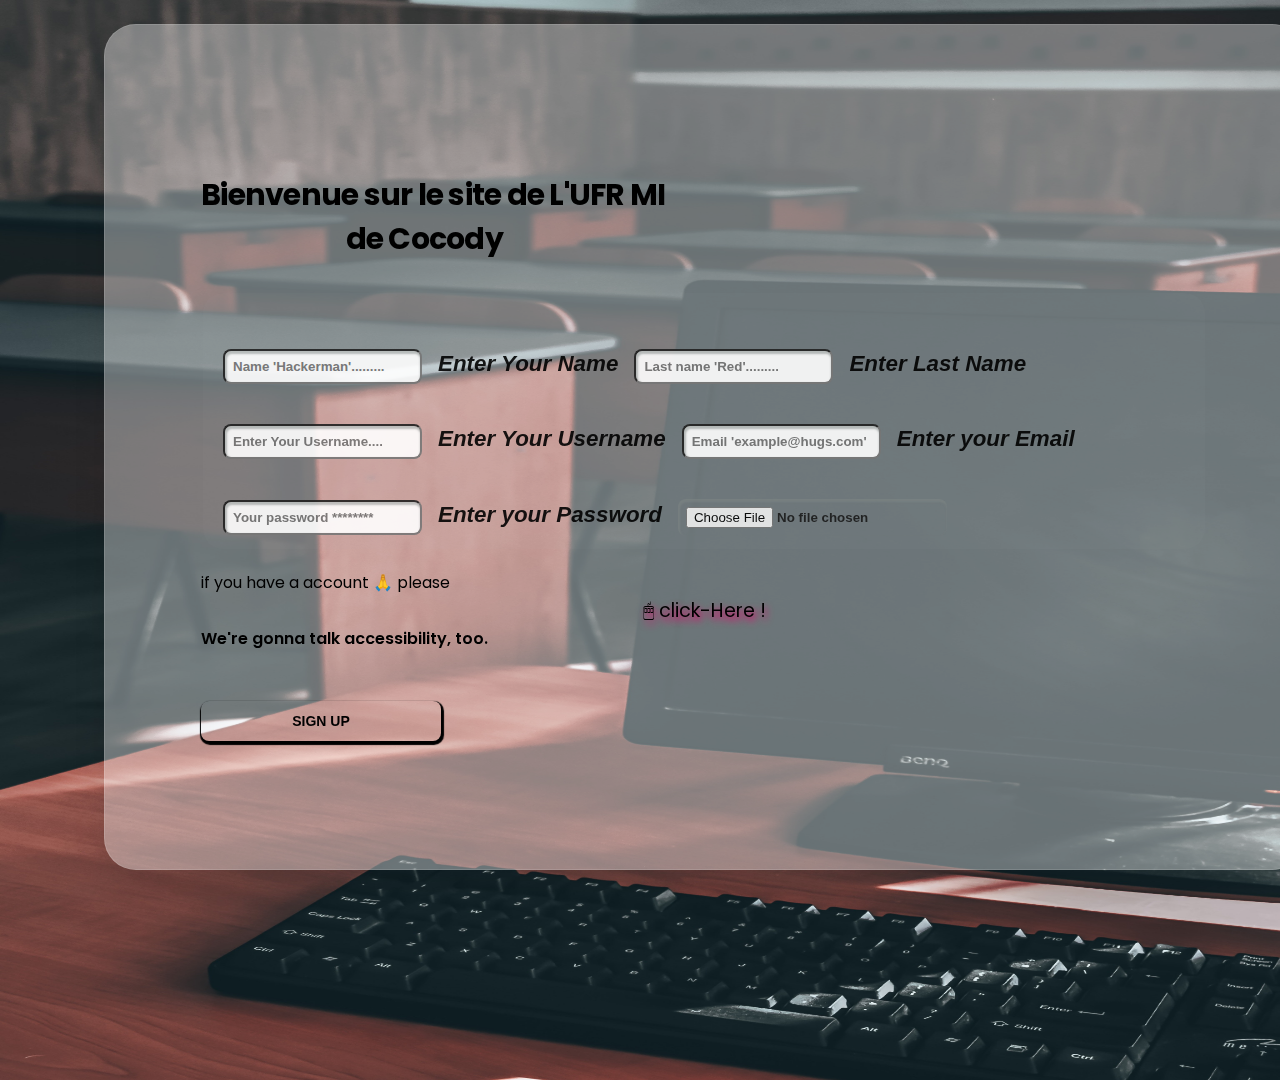
<file: log.html>
<!DOCTYPE html>
<html lang="en">
<head>
    <meta charset="UTF-8">
    <meta http-equiv="X-UA-Compatible" content="IE=edge">
    <meta name="viewport" content="width=device-width, initial-scale=1.0">
    <title>ufhb ❄️</title>
  <link rel="preconnect" href="https://fonts.gstatic.com" />
    <link
      href="https://fonts.googleapis.com/css2?family=Poppins:wght@400;600;700&display=swap"
      rel="stylesheet"
    />
    <link rel="stylesheet" href="./custom.css">
</head>
<body>
<header class="header_log">
  <div class="backgroung">
    <img src="./assets/pexels-7.jpg" style="left:0; top:0; position: absolute; z-index: -1; background-size: cover; height: 120vh; width: 100vw " alt="" srcset="">
  </div>
      <!-- Canvas -->
<canvas class="orb-canvas"></canvas>
<!-- Overlay -->
<div class="overlay">
  <!-- Overlay inner wrapper -->
  <div class="overlay__inner">
    <!-- Title -->
    <h1 class="overlay__title">
      Bienvenue sur le  site de L'UFR MI 
      <span class="text-gradient">Université Felix Félix-Houphouët-Boigny </span> de Cocody
    </h1>
    <div class="connection">
      <!-- start log -->

      <div class="modal_body">
          <div class="Sign-Up form">
              <form action="POST" method="post">
                  <div class="name">
                      <input type="text" name="Nom" placeholder="Name 'Hackerman'........." id="😋Nom" required >
                      <label >Enter Your Name</label>
                
                      <input type="text" name="Prénom" placeholder="Last name 'Red'........." id="😋Nom" required >
                      <label for="">Enter Last Name</label>
                

                      <input type="text" name="Username" placeholder="Enter Your Username...." id="User" required >
                      <label for="Username">Enter Your Username</label>
                 

                      <input type="email" name="Email" placeholder="Email 'example@hugs.com' ......"
                          id="Email" required aria-required="enter a Email correct...">
                      <label for="">Enter your Email </label>
            

                      <input type="password" name="password" placeholder="Your password ********" id="pw" required >
                      <label for="">Enter your Password</label>

                      <input type="file" name="photo" id="pp" value="choice picture">

                  </div>
              </form>

          </div>
        
      </div>
   

  </div>
    <!-- Description -->
    <p class="overlay__description">
      if you have a account 🙏 please <a href="./login.html"><big style="color: ;">🖱 click-Here !</big></a>
      <strong>We're gonna talk accessibility, too.</strong>
    </p>
    <!-- Buttons -->
    <div class="overlay__btns">

      <button class="overlay__btn overlay__btn--colors">
        <a href="./index.html" target="_blank">

            SIGN UP 
          </a>
      </button>
    </div>
  </div>
</div>
<!-- partial -->
</header>

<script src="./javascript/log.script.js"></script>
<script src="./javascript/jquery.js"></script>
<script src="./javascript/jquery.min.js"></script>
</body>
</html>
</file>
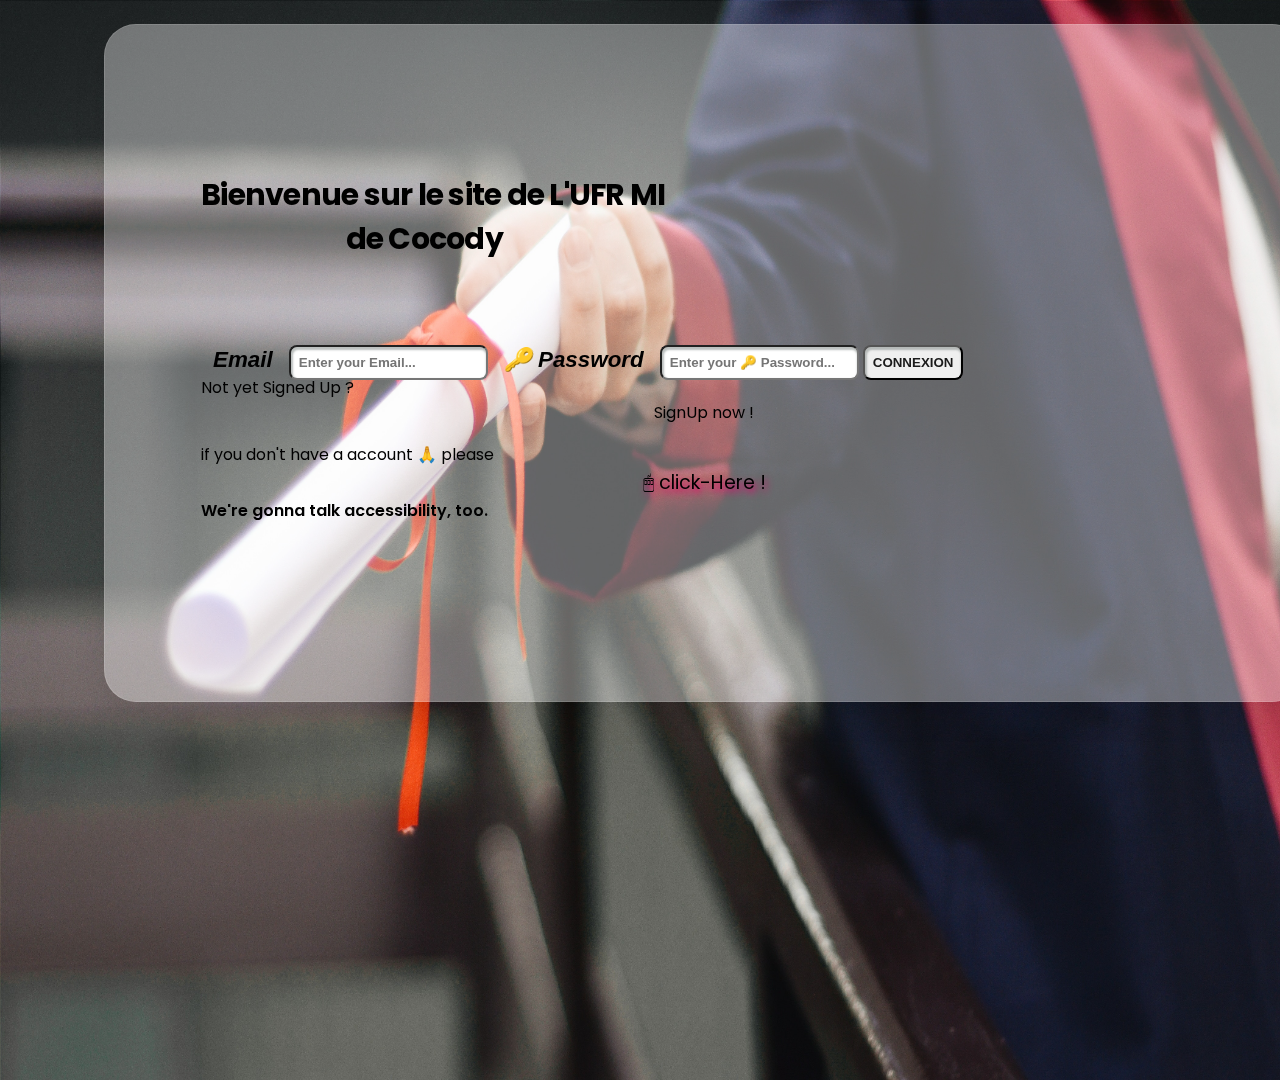
<file: login.html>
<!-- textt  -->
<!DOCTYPE html>
<html lang="en">
<head>
    <meta charset="UTF-8">
    <meta http-equiv="X-UA-Compatible" content="IE=edge">
    <meta name="viewport" content="width=device-width, initial-scale=1.0">
    <title>ufhb ❄️</title>
  <link rel="preconnect" href="https://fonts.gstatic.com" />
    <link
      href="https://fonts.googleapis.com/css2?family=Poppins:wght@400;600;700&display=swap"
      rel="stylesheet"
    />
    <link rel="stylesheet" href="./custom.css">
</head>
<body>
<header class="header_login">
  <div class="backgroung">
    <img src="./assets/pexels-8.jpg" style="left:0; top:0; position: absolute; z-index: -1; background-size: cover; height: 120vh; width: 100vw " alt="" srcset="">
  </div>
      <!-- Canvas -->
<canvas class="orb-canvas"></canvas>
<!-- Overlay -->
<div class="overlay">
  <!-- Overlay inner wrapper -->
  <div class="overlay__inner">
    <!-- Title -->
    <h1 class="overlay__title">
      Bienvenue sur le  site de L'UFR MI 
      <span class="text-gradient">Université Felix Félix-Houphouët-Boigny </span> de Cocody
    </h1>
    <div class="connection">
      <!-- start log -->

      <div class="wrapper">
        <section class="form login">
            <header></header>
            <form action="#">
               <div class="name-details">
                   
                <div class="field input">
                    <label for="">Email</label>
                    <input type="text" placeholder="Enter your Email... " required>

                </div>
                <div class="field input">
                    <label for="">🔑 Password</label>
                    <input type="password" placeholder="Enter your 🔑 Password... " required>
                    <i class="fas fa-eye"></i>
                </div>
              
                <div class="field">
                
                    <input type="submit" value="CONNEXION" required>

                </div>
                
               </div>
            </form>
            <div class="link">Not yet Signed Up ? <a href="#">SignUp now !</a></div>
        </section>
    </div>

  </div>
    <!-- Description -->
    <p class="overlay__description">
      if you don't have a account 🙏 please <a href="./log.html"><big style="color: ;">🖱 click-Here !</big></a>
      <strong>We're gonna talk accessibility, too.</strong>
    </p>
    <!-- Buttons -->
   
  </div>
</div>
<!-- partial -->
</header>

<script src="./javascript/log.script.js"></script>
<script src="./javascript/jquery.js"></script>
<script src="./javascript/jquery.min.js"></script>
</body>
</html>
</file>
<file: custom.css>
html {
  -webkit-font-smoothing: antialiased;
  -moz-osx-font-smoothing: grayscale;
  --bgColorMenu: #1d1d27;
  --duration: 0.7s;
}

body {
  /* max-width: 1920px;
  display: grid;*/
  overflow-x: hidden;
 min-height: 100vh;
  width: 100vw;
  place-items: center; 
  padding: 1rem;
  font-family: var(--font-family);
  color: var(--dark-color);
  background: var(--bg-gradient);
}

.header .navbar{
  display: grid;
  grid-template-columns: 25% 25% 25% 25%;
  justify-content: center;
  align-items: center;
  min-width: 46vw;
  
  
}
.navbar .dropdown{
  /* border: 1rem solid #000; */
  /* height: 70px;
  width: 100px;
  margin: 3px;
  display: flex;
  justify-content: center;
  align-items: center; */
  
}

/*  start dropdown */
/* Dropdown Button */
.dropbtn {
  background-color: #3498DB;
  color: white;
  padding: 16px;
  font-size: 16px;
  border-radius: 12px;
  cursor: pointer;
}

/* Dropdown button on hover & focus */
.dropbtn:hover, .dropbtn:focus {
  background-color: #297fb9c4;
}

/* The container <div> - needed to position the dropdown content */
.dropdown {
  position: relative;
  display: inline-block;
}

/* Dropdown Content (Hidden by Default) */
.dropdown-content {
  display: none;
  position: absolute;
  background-color: #f1f1f1;
  min-width: 160px;
  box-shadow: 0px 8px 16px 0px rgba(0,0,0,0.2);
  z-index: 1;
}

/* Links inside the dropdown */
.dropdown-content a {
  color: black;
  padding: 12px 16px;
  text-decoration: none;
  display: block;
}

/* Change color of dropdown links on hover */
.dropdown-content a:hover {background-color: #ddd}

/* Show the dropdown menu (use JS to add this class to the .dropdown-content container when the user clicks on the dropdown button) */
.show {display:block;}
 /* end dropdown */


p {
  font-size: 1.4rem;
}

form div {
  display: inline-block;
  height: 50px;
  margin: 1rem 0rem;
}

input {
  border-radius: 8px;
  font-size: 100;
  font-weight: bold;
  padding: 0.5rem;
  color: rgb(26, 26, 26) !important;
  box-shadow: inset 1px 2px 2px 1px rgba(130, 136, 135, 0.534);
}

label {
  font-size: 0.8rem;
  font-style: italic;
  font-weight: 900;
  color: #000;
}

button {
  margin: 0;
  padding: 20px;
  border-radius: 20px;
  cursor: pointer;
  border: 2px solid rgb(43, 43, 43);
  box-shadow: 1px 2px 1px 2px #000;
  background-color: rgba(127, 255, 212, 0.459);
  font-weight: bolder;
  font-size: 1rem;
  font-family: "Gill Sans", "Gill Sans MT", Calibri, "Trebuchet MS", sans-serif;
}

span {
  /* border: 3px solid rgba(54, 54, 54, 0.473); */
  border-radius: 50px;
  height: 12px;
  width: 5px;
  margin: 15px;
  padding: 1.3rem;
}

.illustration {
  width: 70vw;
  height: 2vh;
  font-size: xx-large;
  padding: 1rem;
  color: black;
  display: block;
  justify-content: center;
  align-content: center;
  align-items: center;
  opacity: 90%;
  background: rgba(235, 238, 237, 0.253);
  border-radius: 20px;
}

.text-primary p {
  font-size: 2rem;
  font-family: Cambria, Cochin, Georgia, Times, "Times New Roman", serif;
  text-shadow: 2px 2px 1px #000;
}
.back{
  width: 120px;
  height: 40px;
}
.Sign-Up,
.Sign-In {
  display: flex;
  justify-content: center;
  align-items: center;
  margin: 20px 2px;
  opacity: 90%;
  background: rgba(204, 204, 204, 0.034);
  border-radius: 20px;
  padding: 20px;
}

.btn-submit button {
  text-transform: capitalize;
  width: 500px;
}

.btn-submit button:hover,
button:hover {
  background-color: rgba(255, 166, 0, 0.877);
  color: rgb(72, 122, 167);
  font-weight: bolder;
  font-size: 1rem;
  top: 1px;
  position: relative;
}

.modal-nav {
  /* border-radius: 50%;
  background: red;
  width: 35px; */
}

/* section */
.section {
  padding: 1rem 0rem;
}
.body_space {
  display: grid;
  grid-template-columns: 6% 94%;
  gap: 10px;
}
.body_space .nav-right {
  position: sticky;
  background-attachment: fixed;
}

.section_art {
  /* border: 1rem solid red; */
  min-height: 55vh;
}
.section_art article {
  font-size: 2rem;
  padding: 1rem;
  margin: 2rem 20px;
  border-radius: 12px;
  box-shadow: 2px 3px 2px 1px #73859f3d;
}
.propos article {
  display: grid;
  grid-template-columns: 50% 50%;
  gap: 20px;
  margin: 2rem 20px;
  border-radius: 12px;
  box-shadow: 2px 3px 2px 2px #d81010;
}
.banner {
  min-height: 30vh;
  min-width: 95vw;
  width: 100%;
}

@media screen and (max-width: 1600px) {
  .section_art {
    /* border: 0.3rem solid red; */
    display: block;
    align-items: center;
    justify-content: center;
    position: relative;
    min-height: 80vh;
    padding: 1rem;
    /* min-width: 10vw; */
    margin: 2rem 1rem;
  }

  .container_aside {
    height: 25vh;
  }

  .section_art article {
    background-color: rgba(142, 168, 179, 0.795);
    font-size: 1.2rem;
    position: relative;
  }

  .aside {
    font-size: 1.1rem;
    display: grid;
    grid-template-columns: 50% 50%;
    gap: 5px;
  }

  .aside aside {
    border-radius: 20px;
    position: relative;
    padding: 1rem;
    margin: 10px 4px;
    background-color: rgba(9, 224, 159, 0.438);
    border: 3px solid rgba(10, 75, 71, 0.404);
  }
}

@media screen and (max-width: 900px) {
  .section_art {
    /* border: 1rem solid rgb(255, 0, 212); */
    min-height: 120vh;
  }

  .container_aside {
    min-height: 40vh;
    justify-content: center;
  }
}

@media screen and (max-width: 700px) {
  .section_art {
    /* border: 1rem solid rgb(60, 255, 0); */
    min-height: 160vh;
  }

  .container_aside {
    min-height: 50vh;
    justify-content: center;
  }
}

@media screen and (max-width: 1000px) {
  .section_art {
    font-size: 1.3rem;
    padding: 1rem;
    margin: 2rem 20px;
    /* border: 3rem solid black; */
  }

  .aside,
  .aside2 {
    display: flex;
    min-height: 12vh;
    justify-content: center;
    align-items: center;
  }
}

nav-right {
}

.menu {
  margin: 0;
  display: grid;
  grid-template-rows: 20% 20% 20% 20% 20%;
  /* Works well with 100% width  */
  /* width: 3.05em; */
  font-size: 1.5em;
  padding: 0.85em;
  position: fixed;
  align-items: left;
  float: left;
  left: 3px;
  position: static;
  justify-content: center;
  opacity: 69%;
  border-radius: 12px;
  background-color: var(--bgColorMenu);
}

.menu__item {
  all: unset;
  flex-grow: 1;
  /* margin: 1rem; */
  z-index: 100;
  display: flex;
  cursor: pointer;
  position: relative;
  border-radius: 50%;
  align-items: center;
  will-change: transform;
  justify-content: center;
  padding: 0.55em 0 0.85em;
  transition: transform var(--timeOut, var(--duration));
}

.menu__item::before {
  content: "";
  z-index: -1;
  width: 4.2em;
  height: 4.2em;
  border-radius: 50%;
  position: absolute;
  transform: scale(0);
  transition: background-color var(--duration), transform var(--duration);
}

.menu__item.active {
  transform: translate3d(0, -0.8em, 0);
  /* transition: 1s all ease-in-out; */
}

.menu__item.active::before {
  transform: scale(1);
  background-color: var(--bgColorItem);
}

.icon {
  width: 2.6em;
  height: 2.6em;
  stroke: white;
  fill: transparent;
  stroke-width: 1pt;
  stroke-miterlimit: 10;
  stroke-linecap: round;
  stroke-linejoin: round;
  stroke-dasharray: 400;
}



.menu__item.active .icon {
  animation: strok 2.5s reverse;
  /* border: 12px solid red; */
  transition: 1s all ease-in-out;
}

@keyframes strok {
  100% {
    stroke-dashoffset: 400;
  }
}

.menu__border {
  left: 0;
 margin-bottom: 5rem;
  position: absolute;
  clip-path: url(#menu);
  will-change: transform;
  background-color: var(--bgColorMenu);
  transition: transform var(--timeOut, var(--duration));
}

.svg-container {
  width: 0;
  height: 0;
}

@media screen and (max-width: 50em) {
  .menu {
    font-size: 0.8em;
  }
}

.form form {
  margin: 0;
  min-width: 80%;
}
.form form input {
  margin: 20px 0;
}
.form form label {
  margin: 0 12px;
  font-size: 1.4rem;
  font-weight: 600;
  font-family: Arial, Helvetica, sans-serif;
}

/* ========================= banner promotion ========================= */

.banner .up big {
  /* border-bottom: 0 2px 0 0 solid limegreen; */
  box-shadow: rgba(127, 255, 212, 0.459) 10%, rgba(142, 168, 179, 0.795) 30%;
}
big {
  text-shadow: 2px 4px 7px #ec006e;
}
.strong {
  color: rgb(255, 123, 0);
}
.promotion {
  min-height: 50vh;

  font-family: "Josefin Sans", sans-serif;
  display: grid;
  /* grid-template-columns: 50%; */
  align-items: center;
  place-items: grid;
  justify-content: center;
  overflow: hidden;
  font-size: 6rem;
  transition: 2s all;
  font-weight: bolder;
  -webkit-transition: 2s all;
  -moz-transition: 2s all;
  -ms-transition: 2s all;
  -o-transition: 2s all;
}

.background {
  width: 100%;
  height: 100vh;
  background: url("./assets/pexel-2.jpg") center/cover fixed;
  animation: bg-change 25s infinite ease-in forwards;
  transition: all 0.35s ease-in;
  background-size: cover;
  background-position: center;
  background-repeat: no-repeat;
  overflow: hidden;
  z-index: 1;
}

@keyframes bg-change {
  0% {
    background-image: url("./assets/pexels-1.jpg");
  }
  25% {
    background-image: url("./assets/pexels-3.jpg");
  }

  50% {
    background-image: url("./assets/pexels-4.jpg");
  }

  75% {
    background-image: url("./assets/pexels-5.jpg");
  }

  100% {
    background-image: url("./assets/pexels-15.jpg");
  }
}
/* .up, */
.cookie {
  position: relative;
  display: flex;
  justify-content: center;
  align-items: center;
}
#target {
  display: flex;
  width: 900px;
  text-align: left;
  animation: color 30s alternate infinite;
  perspective: 900px;
  justify-content: space-around;
  transform: translateX(26px);

  min-height: 30vh;
}
.word {
  position: absolute;
}
@keyframes color {
  0% {
    color: blue;
  }
  50% {
    color: #ec006e;
  }
  100% {
    color: blue;
  }
}
.letter {
  transform: translateZ(200px);
}
@keyframes anim {
  25% {
    transform: translateZ(0px);
    opacity: 1;
  }
  32% {
    opacity: 0;
    transform: translateZ(-280px) translateX(200px);
  }
}
@media only screen and (max-width: 800px) {
  .promotion {
    min-height: 25vh;
    display: flex;
    align-items: center;
    align-items: center;
    /* grid-template-columns: auto; */
    /* font-size: 2rem; */
  }
  .promotion h3 {
    font-size: 5rem;
  }
  #target {
    width: 300px;
    position: relative;
    display: flex;
    justify-content: center;
    align-items: center;
    perspective: 100px;
    transform: translateX(16px);
    -webkit-transform: translateX(16px);
    -moz-transform: translateX(16px);
    -ms-transform: translateX(16px);
    -o-transform: translateX(16px);
  }
}
@media only screen and (max-width: 320px) {
  .promotion {
    min-height: 25vh;
    display: flex;
    align-items: center;
    align-items: center;
    /* grid-template-columns: auto; */
    /* font-size: 2rem; */
  }
  .promotion h3 {
    font-size: 3rem;
  }
  #target {
    width: 300px;
    position: relative;
    display: flex;
    justify-content: center;
    align-items: center;
    perspective: 100px;
    transform: translateX(16px);
    -webkit-transform: translateX(16px);
    -moz-transform: translateX(16px);
    -ms-transform: translateX(16px);
    -o-transform: translateX(16px);
  }
  /*  good code tco */
}
/* /* START log CSS area  */

:root {
  --dark-color: hsl(var(--hue), 100%, 9%);
  --light-color: hsl(var(--hue), 95%, 98%);
  --base: hsl(var(--hue), 95%, 50%);
  --complimentary1: hsl(var(--hue-complimentary1), 95%, 50%);
  --complimentary2: hsl(var(--hue-complimentary2), 95%, 50%);

  --font-family: "Poppins", system-ui;

  --bg-gradient: linear-gradient(
    to bottom,
    hsl(var(--hue), 95%, 99%),
    hsl(var(--hue), 95%, 84%)
  );
}

.orb-canvas {
  position: fixed;
  top: 0;
  left: 0;
  width: 100%;
  height: 100%;
  pointer-events: none;
  z-index: -1;
}

strong {
  font-weight: 600;
}

.overlay {
  /* width: 100%; */
   max-width: 1140px;
  /* max-height: 640px; */
  overflow-y: hidden;
 
  padding: 8rem 6rem;
  display: flex;
  justify-content: center;
  margin-left: 5rem;
  align-items: center;
  background: rgba(255, 255, 255, 0.375);
  box-shadow: 0 0.75rem 2rem 0 rgba(0, 0, 0, 0.1);
  border-radius: 2rem;
  border: 1px solid rgba(255, 255, 255, 0.125);
  /* border: 2rem solid red; */
}

.overlay__inner {
  /* max-width: 36rem; */
}

.overlay__title {
  font-size: 1.875rem;
  line-height: 2.75rem;
  font-weight: 700;
  letter-spacing: -0.025em;
  margin-bottom: 2rem;
}

.text-gradient {
  background-image: linear-gradient(
    45deg,
    var(--base) 25%,
    var(--complimentary2)
  );
  -webkit-background-clip: text;
  -webkit-text-fill-color: transparent;
  -moz-background-clip: text;
  -moz-text-fill-color: transparent;
}

.overlay__description {
  font-size: 1rem;
  line-height: 1.75rem;
  margin-bottom: 3rem;
}

.overlay__btns {
  width: 100%;
  max-width: 30rem;
  display: flex;
}

.overlay__btn {
  width: 50%;
  height: 2.5rem;
  display: flex;
  justify-content: center;
  align-items: center;
  font-size: 0.875rem;
  font-weight: 600;
  color: var(--light-color);
  background: var(--dark-color);
  border: none;
  border-radius: 0.5rem;
  transition: transform 150ms ease;
  outline-color: hsl(var(--hue), 95%, 50%);
}

.overlay__btn:hover {
  transform: scale(1.05);
  cursor: pointer;
}

.overlay__btn--transparent {
  background: transparent;
  color: var(--dark-color);
  border: 2px solid var(--dark-color);
  border-width: 2px;
  margin-right: 0.75rem;
}

.overlay__btn-emoji {
  margin-left: 0.375rem;
}

a {
  text-decoration: none;
  color: var(--dark-color);
  width: 100%;
  height: 100%;
  display: flex;
  justify-content: center;
  align-items: center;
}
.nav-links a:hover {
  position: relative;
  top: 2px;
  background: #ec006e;
  font-size: 1.2rem;
  color: #000;
  box-shadow: inset 2px 3px 2px 2px #ca548b;
  border-radius: 12px;
  padding: 25px;
  margin: 0 3px;
  transition: 1s all ease-in-out;
}

/* Not too many browser support this yet but it's good to add! */
@media (prefers-contrast: high) {
  .orb-canvas {
    display: none;
  }
}

@media only screen and (max-width: 1140px) {
  .overlay {
    padding: 8rem 4rem;
  }
}

@media only screen and (max-width: 840px) {
  body {
    padding: 1.5rem;
  }

  .overlay {
    padding: 4rem;
    height: auto;
  }

  .overlay__title {
    font-size: 1.25rem;
    line-height: 2rem;
    margin-bottom: 1.5rem;
  }

  .overlay__description {
    font-size: 0.875rem;
    line-height: 1.5rem;
    margin-bottom: 2.5rem;
  }
}

@media only screen and (max-width: 600px) {
  .overlay {
    padding: 1.5rem;
  }

  .overlay__btns {
    flex-wrap: wrap;
  }

  .overlay__btn {
    width: 100%;
    font-size: 0.75rem;
    margin-right: 0;
  }

  .overlay__btn:first-child {
    margin-bottom: 1rem;
  }
}
</file>
